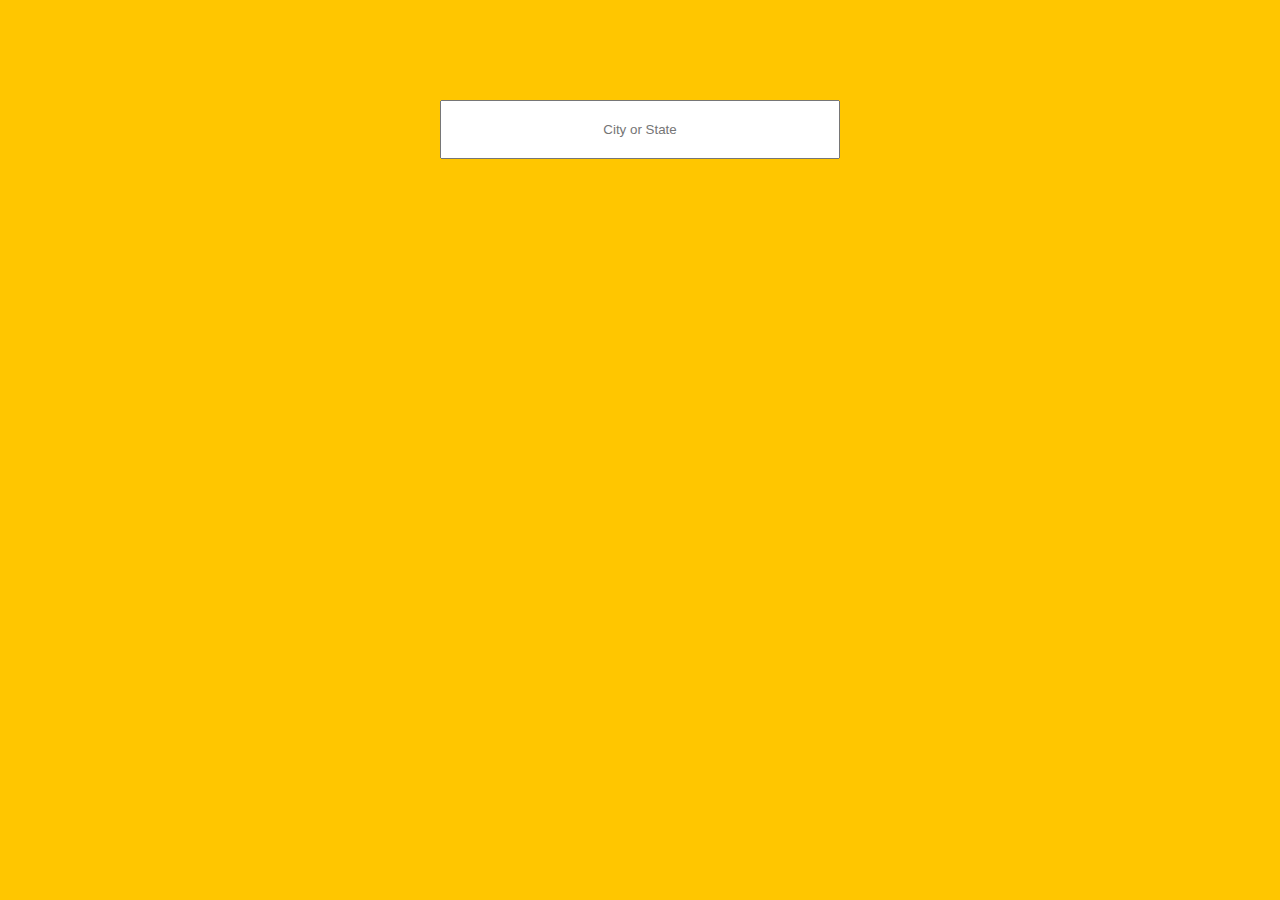
<file: Ajax Type Ahead/index.html>
<!DOCTYPE html>
<html>
    <head>
        <title>Ajax Type Ahead</title>
        <meta charset="utf-8">
        <link rel="stylesheet" href="style.css">
    </head>
    <body>
        <main>
            <input type="text" name="city" id="city" placeholder="City or State">
            <ul id="suggestions">
            </ul>
        </main>
        <script src="script.js"></script>
    </body>
</html>
</file>
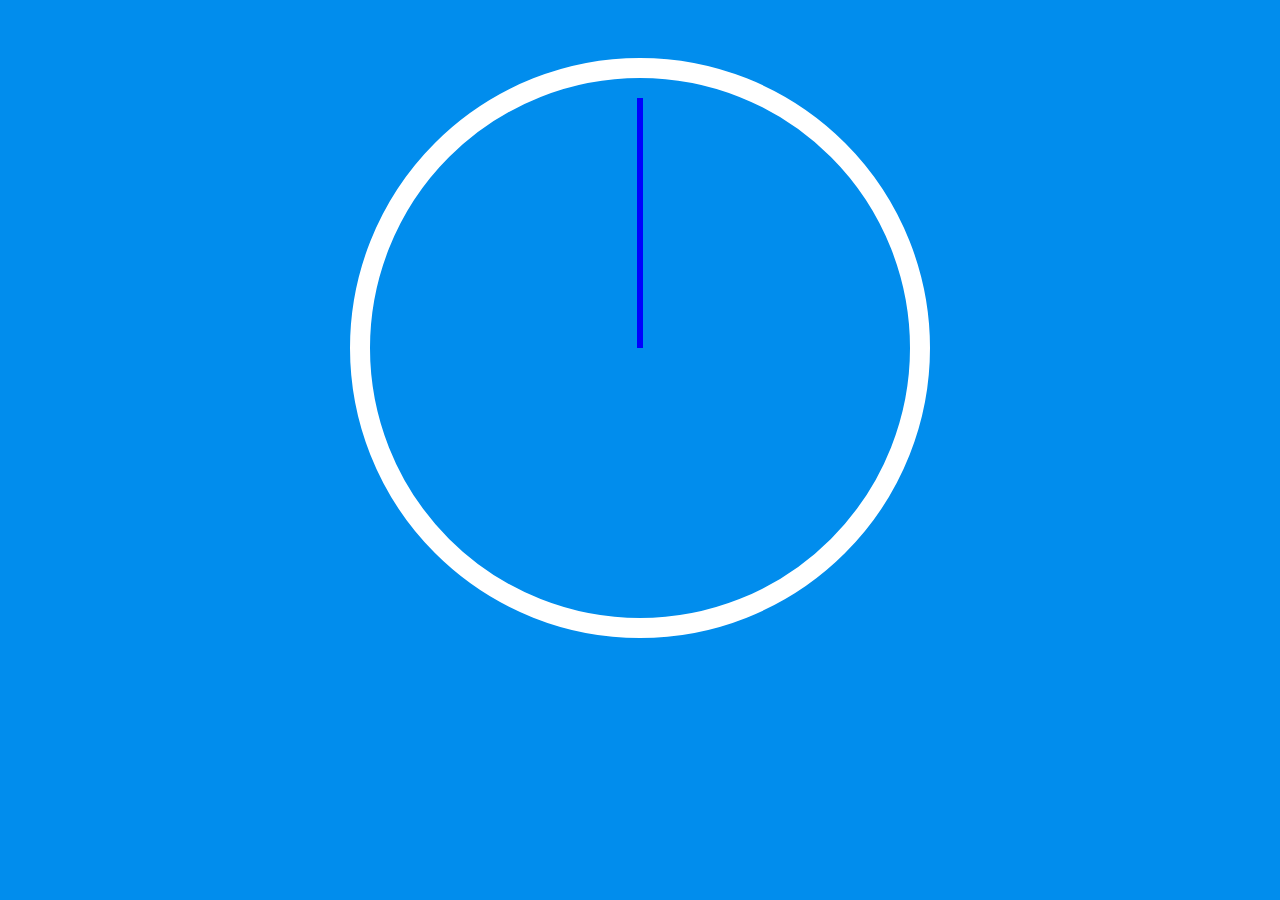
<file: Clock/index.html>
<!DOCTYPE html>
<html>
    <head>
        <meta charset="utf-8">
        <title>clock</title>
        <link rel="stylesheet" href="style.css">
    </head>
    <body>
        <div class="clock">
            <div class="clock-face">
                <div class="hand hours"></div>
                <div class="hand minutes"></div>
                <div class="hand seconds"></div>
            </div>
        </div>
    <script src="script.js"></script>
    </body>
</html>
</file>
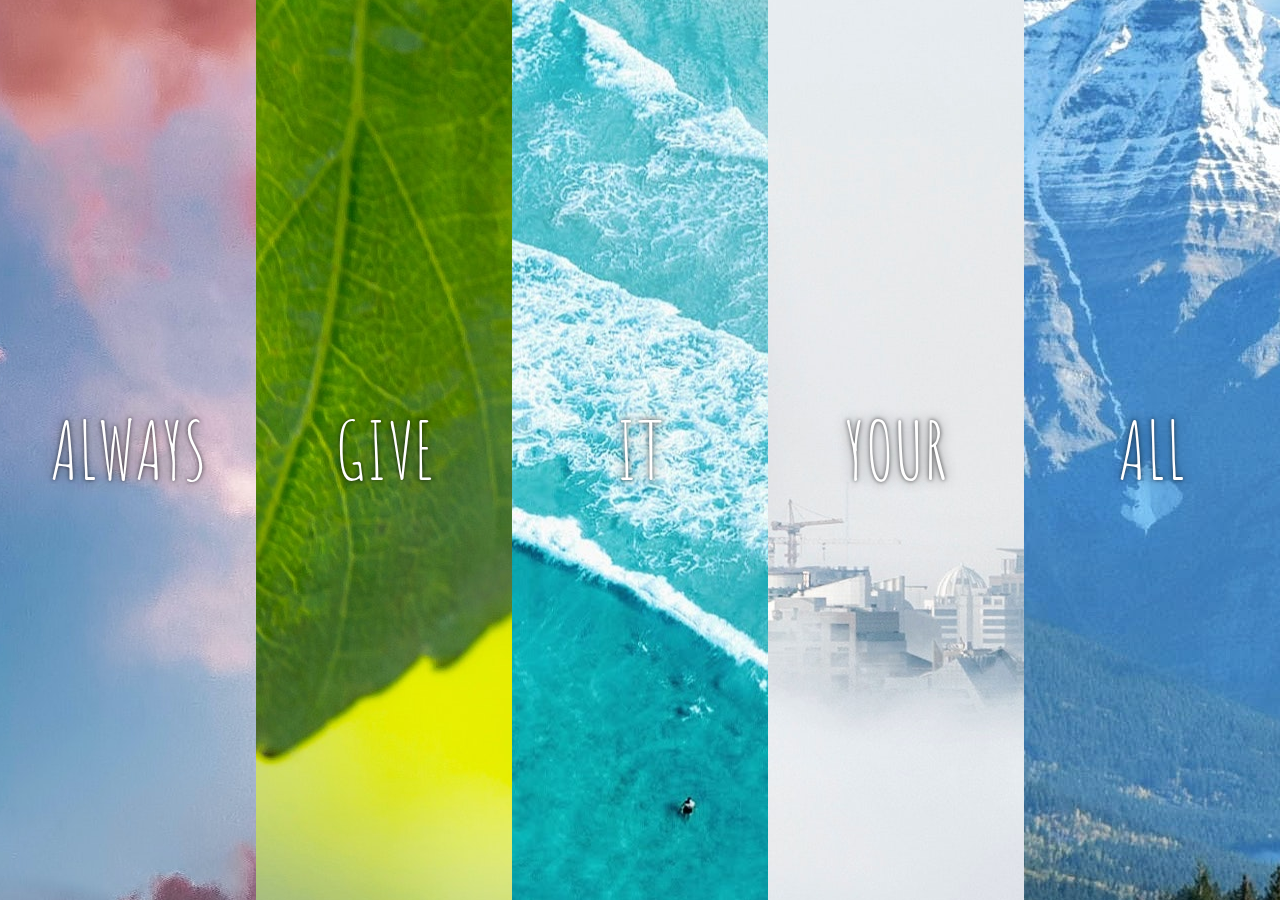
<file: flex gallery/index.html>
<!DOCTYPE html>
<html>
    <head>
        <meta charset="utf-8">
        <title>Flex gallery</title>
        <link href='https://fonts.googleapis.com/css?family=Amatic+SC' rel='stylesheet' type='text/css'>
        <link rel="stylesheet" href="style.css">
        <link rel="icon" href="https://fav.farm/🔥" />
    </head>
    <body>
        <div id="flexbox">
            <div class="panel" id="panel1">
                <p>Be</p>
                <p>always</p>
                <p>prepared</p>
            </div>
            <div class="panel" id="panel2">
                <p>Never</p>
                <p>Give</p> 
                <p>up</p>
            </div>
            <div class="panel" id="panel3">
                <p>Plan</p>
                <p>it</p>
                <p>Smartly</p>
            </div>
            <div class="panel" id="panel4">
                <p>Light</p>
                <p>your</p>
                <p>spirit</p>
            </div>
            <div class="panel" id="panel5">
                <p>respect</p>
                <p>all</p>
                <p>the time</p>
            </div>
        </div>
    <script src="script.js"></script>
    </body>
</html>
</file>
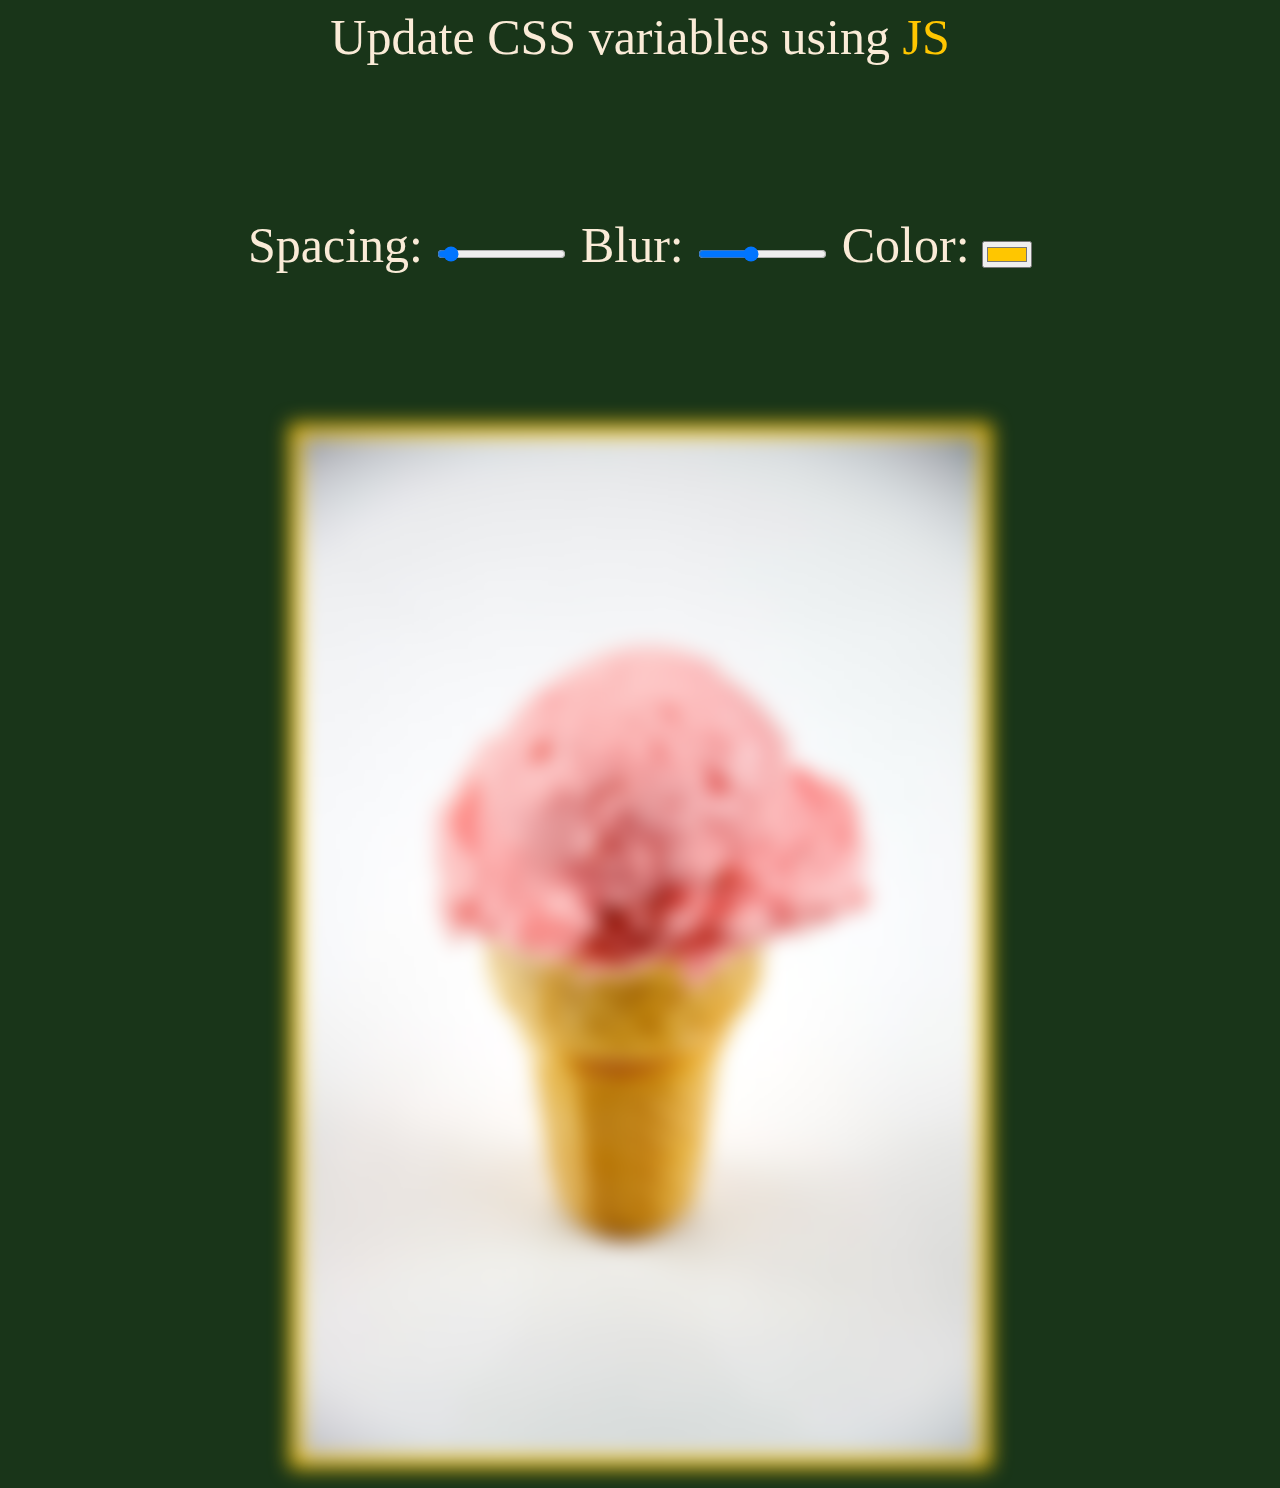
<file: playing with css variables/index.html>
<!DOCTYPE html>
<html>
    <head>
        <meta charset="utf-8">
        <title>Playing with CSS variables</title>
        <link rel="stylesheet" href="style.css">
    </head>
    <body>
        <header>Update CSS variables using <span>JS</span></header>
        <div class="controls">
            <label for="spacing">Spacing:</label>
            <input type="range" name="spacing" min="0" max="200" value="10" data-sizing="px">
            
            <label for="blur">Blur: </label>
            <input type="range" name="blur" min="0" max="25" value="10" data-sizing="px">

            <label for="color">Color: </label>
            <input type="color" name="baseColor" value="#ffc600">
        </div>

        <img src="iceCream.jpg" alt="">
        <script src="script.js"></script>
    </body>
</html>
</file>
<file: Ajax Type Ahead/style.css>
html{
    background-color: #ffc600;
    font-family: 'helvetica neue';
    font-size: 20px;
    font-weight: 200;
    box-sizing: border-box;
}

*, *::before, *::after{
    box-sizing: inherit;
}

main{
    max-width: 400px;
    margin: 100px auto;
}

input{
    width: 100%;
    padding: 20px;
    margin: 0;
    text-align: center;
    
}

ul{
    padding: 0;
}

li{
    background-color: white;
    list-style: none;
    margin: 2px 0;
    margin-top: 0;
    padding: 20px;
    width: 100%;
    border-bottom: 1px solid #D8D8D8;
    box-shadow: 0 0 10px rgba(0, 0, 0, 0.14);
}

li:nth-child(even){
    transform: perspective(100px) rotateX(3deg);
    background: linear-gradient(to top, #ffffff 0%, #e0e0e0 100%);
}

li:nth-child(odd){
    transform: perspective(100px) rotateX(-3deg);
    background: linear-gradient(to bottom, #ffffff 0%, #e0e0e0 100%);
}

span#word{
    background-color: yellow;
    padding: 0;
    margin: 0;
    width: fit-content;
}

span#pop{
    text-align: right;
    direction: rtl;
    padding-left: 50px;
}
</file>
<file: Clock/style.css>
html{
    background: #018DED;
    background-size: cover;
    text-align: center;
    font-size: 10px;
}

body{
    font-size: 2rem;
    display: flex;
    flex: 1 ;
    min-height: 100px;
    align-items: center;
}

.clock{
    width: 25em;
    height: 25em;
    border: 20px solid white;
    border-radius: 50%;
    margin: 50px auto;
    position: relative;
    padding: 2rem;
}

.clock-face{
    position: relative;
    width: 100%;
    height: 100%;
    transform: translateY(-3px);
}

.hand{
    width: 50%;
    height: 6px;
    background-color: black;
    position: absolute;
    top: 50%;
    transform-origin: 100%;
    transform: rotate(90deg);
    transition: all 0.5s;
    transition-timing-function:ease-in-out;
}

.seconds{
    background-color: blue;
}

.minutes{
    background-color: white;
}
</file>
<file: flex gallery/style.css>
html{
    box-sizing: border-box;
}

body{
    margin: 0;
    font-family: Arial, Helvetica, sans-serif;
}

*, *:before, *:after {
    box-sizing: inherit;
  }

#flexbox{
    display: flex;
    overflow: hidden;
    min-height: 100vh;

}

.panel{
    background-position: center;
    color: white;
    font-size: 20px;
    font-weight: 200;
    flex: 1;
    text-align: center;
    align-items: center;
    background-size: cover;
    display: flex;
    flex-direction: column;
    justify-content: center;
    transition: 
        font-size 0.7s cubic-bezier(0.61,-0.19, 0.7,-0.11),
        flex 0.7s cubic-bezier(0.61,-0.19, 0.7,-0.11),
        background 0.2s;
}

#panel1{
    background: white url("images/grossgas.jpg") no-repeat fixed center;
}

#panel2{
    background: white url("images/leaves.jpg") no-repeat fixed center;
}

#panel3{
    background: white url("images/ocean.jpg") no-repeat fixed center;
}

#panel4{
    background: white url("images/pasaric.jpg") no-repeat fixed center;
}

#panel5{
    background: white url("images/road.jpg") no-repeat fixed center;
}

.panel > * {
    margin: 0;
    width: 100%;
    transition: transform 0.5s;
    flex: 1 0 auto;
    display: flex;
    justify-content: center;
    align-items: center;
  }

.panel > *:first-child {transform: translateY(-100%);}
.panel.open > *:first-child {transform: translateY(0);}
.panel > *:last-child {transform: translateY(100%);}
.panel.open > *:last-child{transform: translateY(0);}

.panel p {
    text-transform: uppercase;
    font-family: 'Amatic SC', cursive;
    text-shadow: 0 0 4px rgba(0, 0, 0, 0.72), 0 0 14px rgba(0, 0, 0, 0.45);
    font-size: 2em;
  }

.panel p:nth-child(2) {
    font-size: 4em;
}

.panel.open{
    flex: 5;
    font-size: 40px;
}
</file>
<file: playing with css variables/style.css>
:root{
    --blur: 10px;
    --spacing: 10px;
    --baseColor: #ffc600;
}

body{
    text-align: center;
    background-color: #193519;
    color: antiquewhite;
    font-weight: 100;
    font-size: 50px;
}
header{
    padding-bottom: 3em;
}

header span{
    color: var(--baseColor);
}

.controls{
    margin-bottom: 3em;
}

img{
    background-color: var(--baseColor);
    padding: var(--spacing);
    filter: blur(var(--blur));
}
</file>
